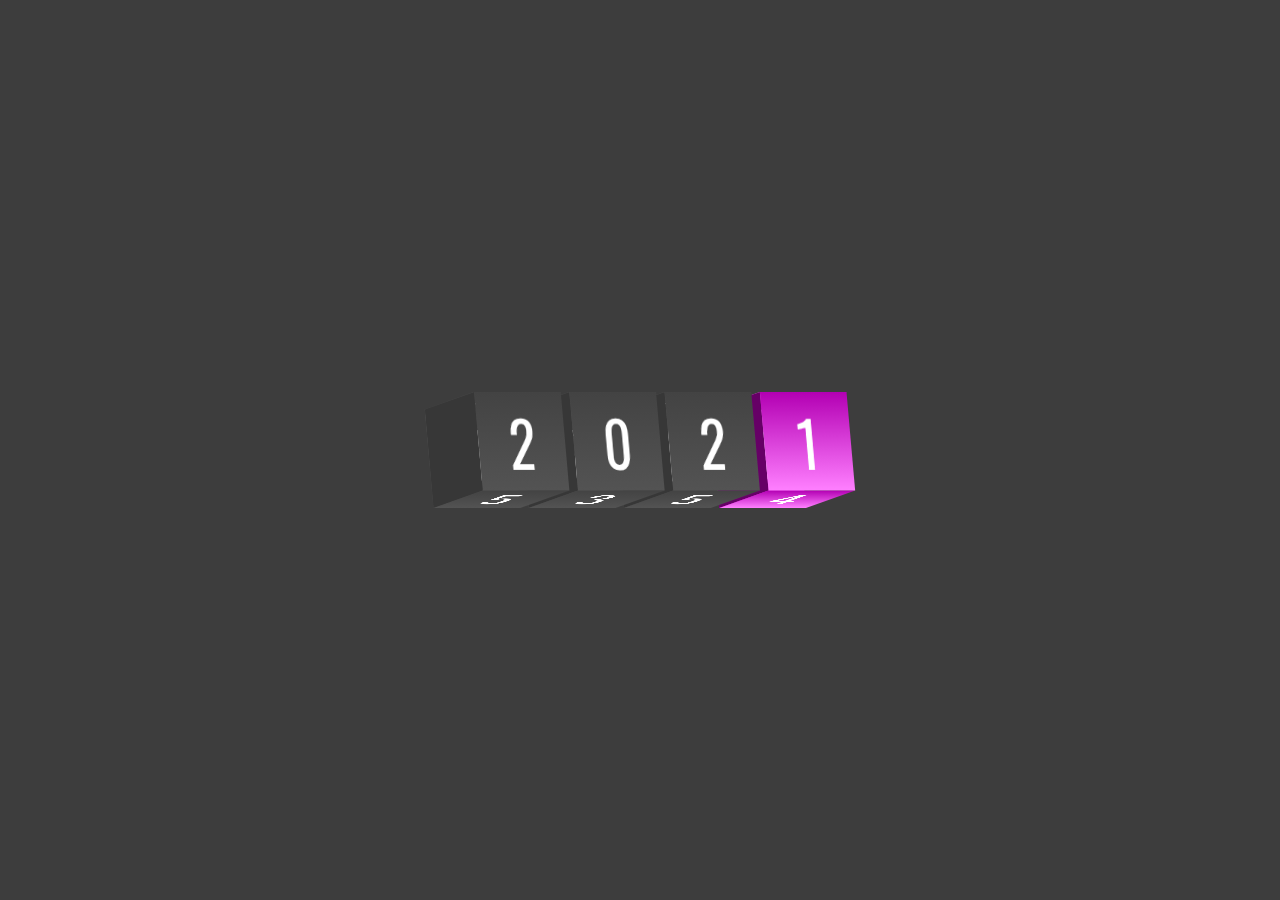
<file: anim2022/index.html>
<!DOCTYPE html>
<html>
<head>
    <meta charset="UTF-8">
    <meta http-equiv="X-UA-Compatible" content="IE=edge">
    <meta name="viewport" content="width=device-width, initial-scale=1.0">
    <title>2022</title>
    <link rel="stylesheet" href="style.css">
</head>
<body>
    <div class="container">
        <div class="text" style="--j:0;">
            <span style="--i:0">2</span>
            <span style="--i:1">3</span>
            <span style="--i:2">4</span>
            <span style="--i:3">5</span>
        </div>
        <div class="text" style="--j:1;">
            <span style="--i:0">0</span>
            <span style="--i:1">1</span>
            <span style="--i:2">2</span>
            <span style="--i:3">3</span>
        </div>
        <div class="text" style="--j:2;">
            <span style="--i:0">2</span>
            <span style="--i:1">3</span>
            <span style="--i:2">4</span>
            <span style="--i:3">5</span>
        </div>
        <div class="text" style="--j:3;">
            <span style="--i:0">1</span>
            <span style="--i:1">2</span>
            <span style="--i:2">3</span>
            <span style="--i:3">4</span>
        </div>
    </div>
    
</body>
</html>
</file>
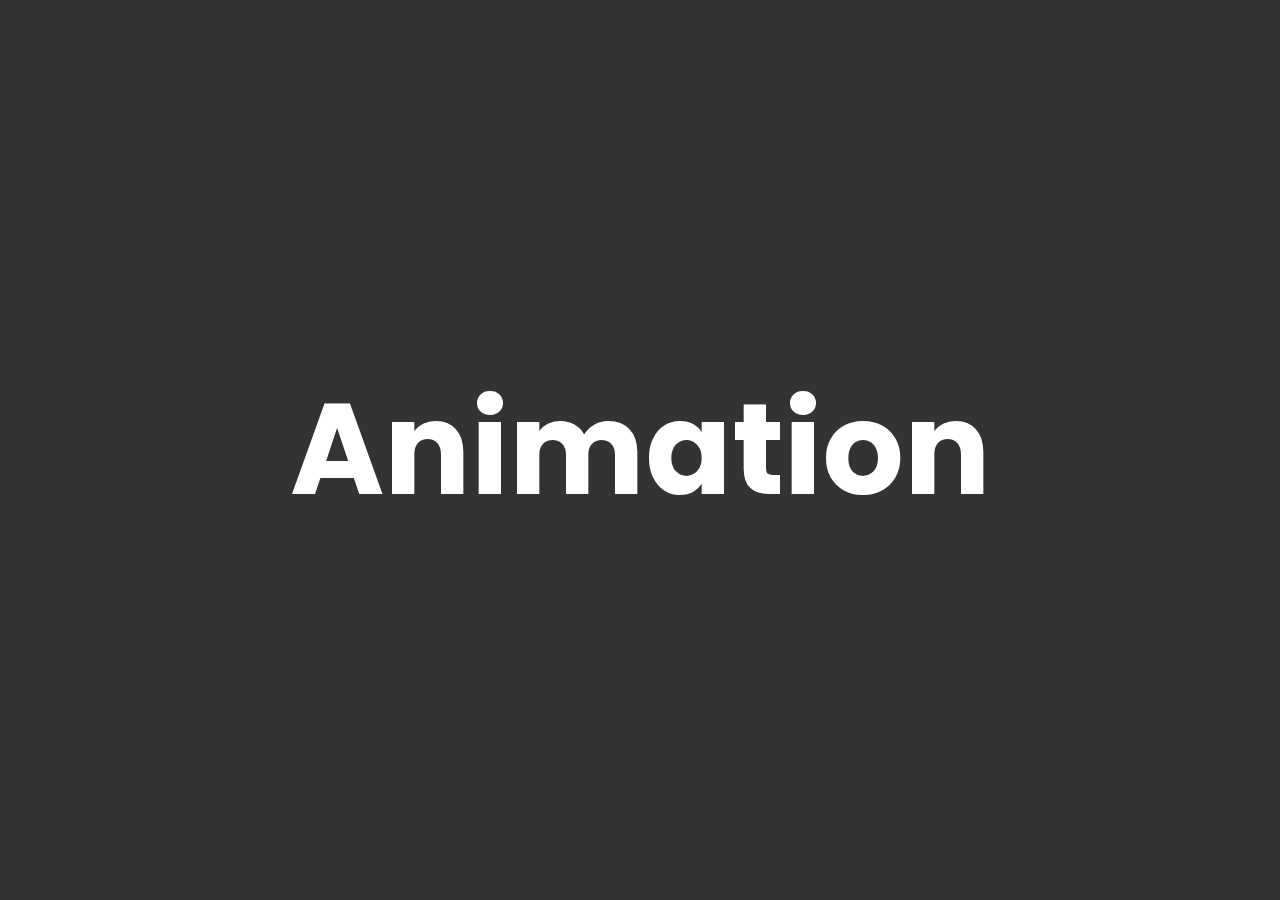
<file: animation image/animation.html>
<!DOCTYPE html>
<html>
<head>
    <meta charset="UTF-8">
    <meta http-equiv="X-UA-Compatible" content="IE=edge">
    <meta name="viewport" content="width=device-width, initial-scale=1.0">
    <link rel="stylesheet" type="text/css" href="style.css">
    <title>animation image js/css</title>
</head>
<body>
    <section>
        <h2>Animation</h2>
        <div class="banner">
            <div class="blocks"></div>
        </div>
    </section>
    <script>
        const banner = document.getElementsByClassName('banner')[0];
        const blocks = document.getElementsByClassName('blocks');
        for(var i =1;i<400;i++){
            banner.innerHTML += "<div class='blocks'></div>";
            blocks[i].style.animationDelay =`${i*0.01}s`;
        }
    </script>
</body>
</html>
</file>
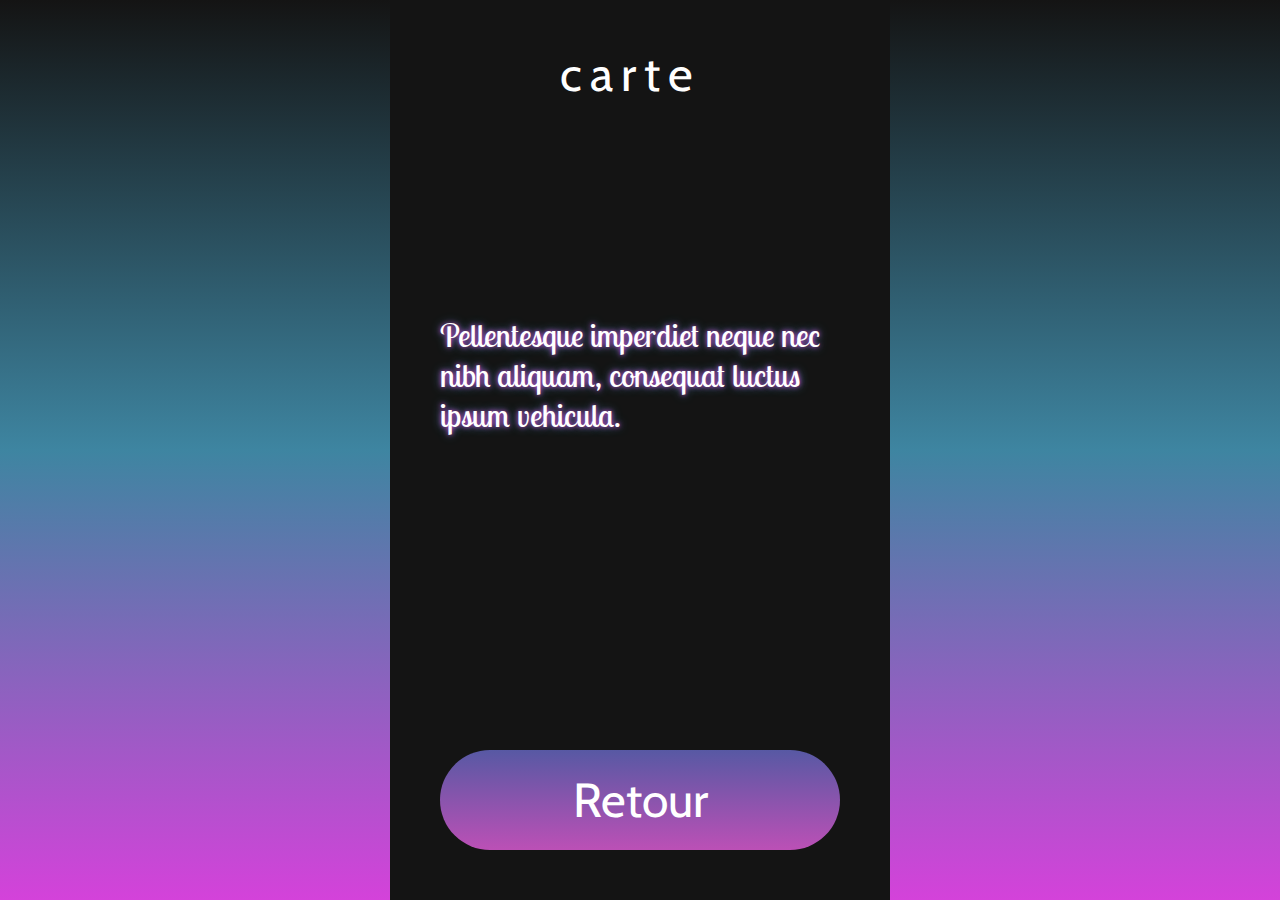
<file: site1/carte1.html>
<!DOCTYPE html>
<html lang="fr">
<head>
    <meta charset="UTF-8">
    <meta http-equiv="X-UA-Compatible" content="IE=edge">
    <meta name="viewport" content="width=device-width, initial-scale=1.0">
    <title>carte 1</title>
    <link rel="stylesheet" href="carte.css">
</head>
<body>
    <div class="container">
        <div class="carte">
            <span class="title">
                carte
            </span>
            <span class="text">
                Pellentesque imperdiet neque nec nibh aliquam, consequat luctus ipsum vehicula.
            </span>
        </div>
        <a href="index.html" class="retour">Retour</a>
    </div>
</body>
</html>
</file>
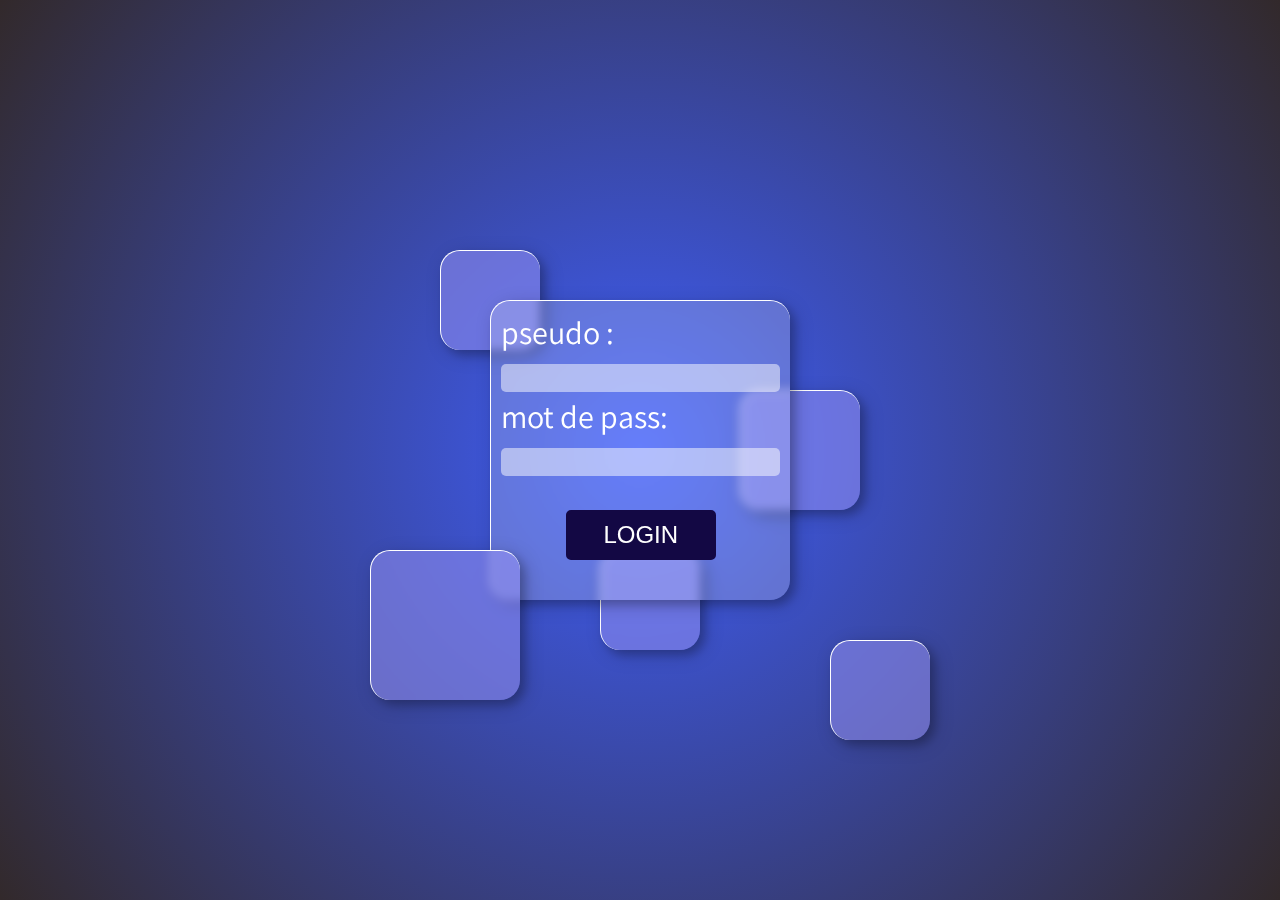
<file: site1/log.html>
<!DOCTYPE html>
<html lang="fr">
<head>
    <meta charset="UTF-8">
    <meta http-equiv="X-UA-Compatible" content="IE=edge">
    <meta name="viewport" content="width=device-width, initial-scale=1.0">
    <title>Log</title>
    <link rel="stylesheet" href="log.css">
</head>
<body>
    <div class="container">
        <form action="#.php" method="post">
            <p>pseudo : <input class="pseudo" type="text" name="pseudo" /></p>
            <p>mot de pass: <input class="pswd" type="password" name="pswd" /></p>
            <p><input class="btn" type="submit" value="LOGIN"></p>
           </form>
           <div class="deco"></div>
           <div class="deco"></div>
           <div class="deco"></div>
           <div class="deco"></div>
           <div class="deco"></div>
    </div>
</body>
</html>
</file>
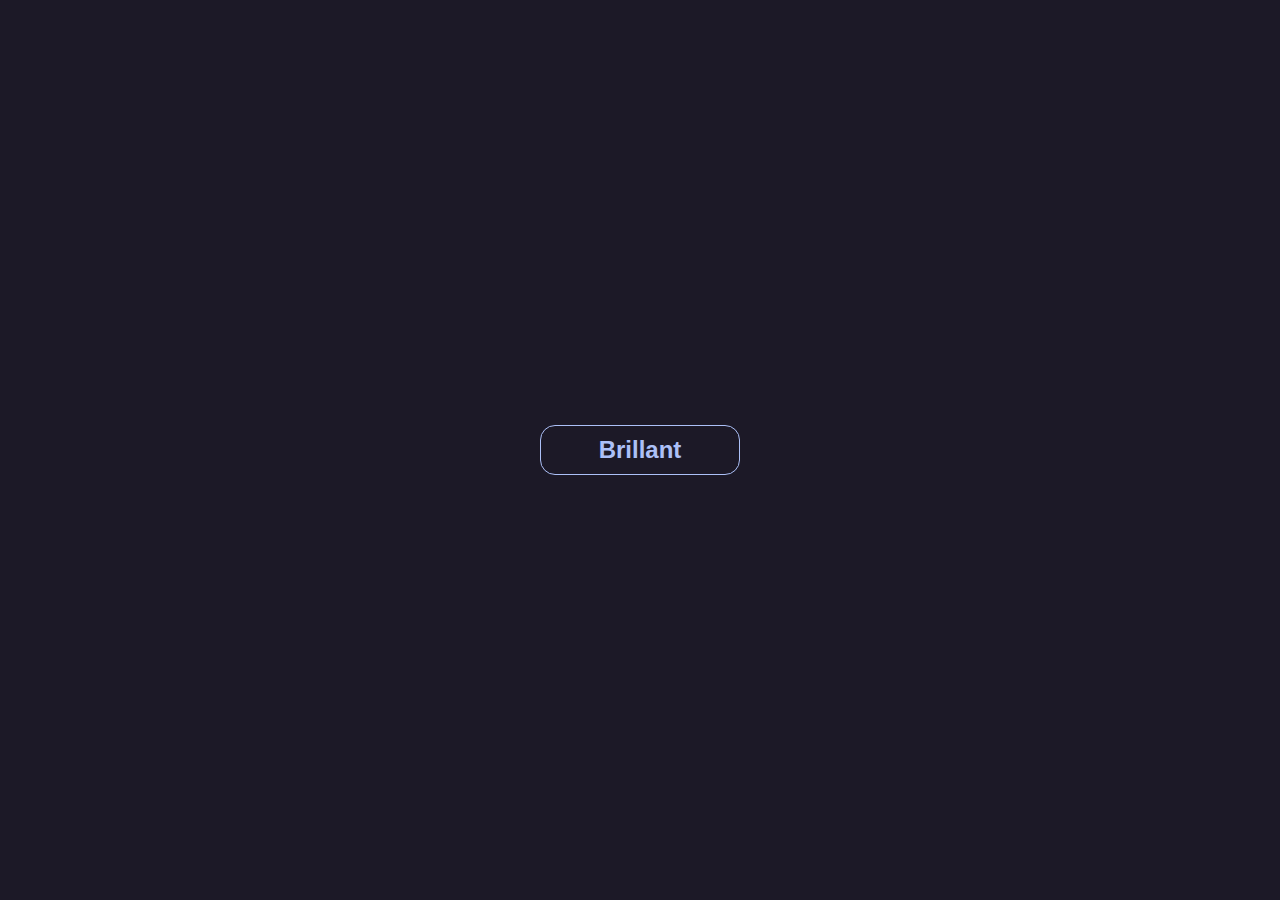
<file: btn/brillant/brillant.html>
<!DOCTYPE html>

<head>
    <meta charset="UTF-8">
    <link rel="stylesheet" type="text/css" href="style.css">
    <title>btn | brillant</title>
</head>
<body>
    <a href="../next/next.html">
       <span class="text">Brillant</span>
    </a>
</body>

</html>
</file>
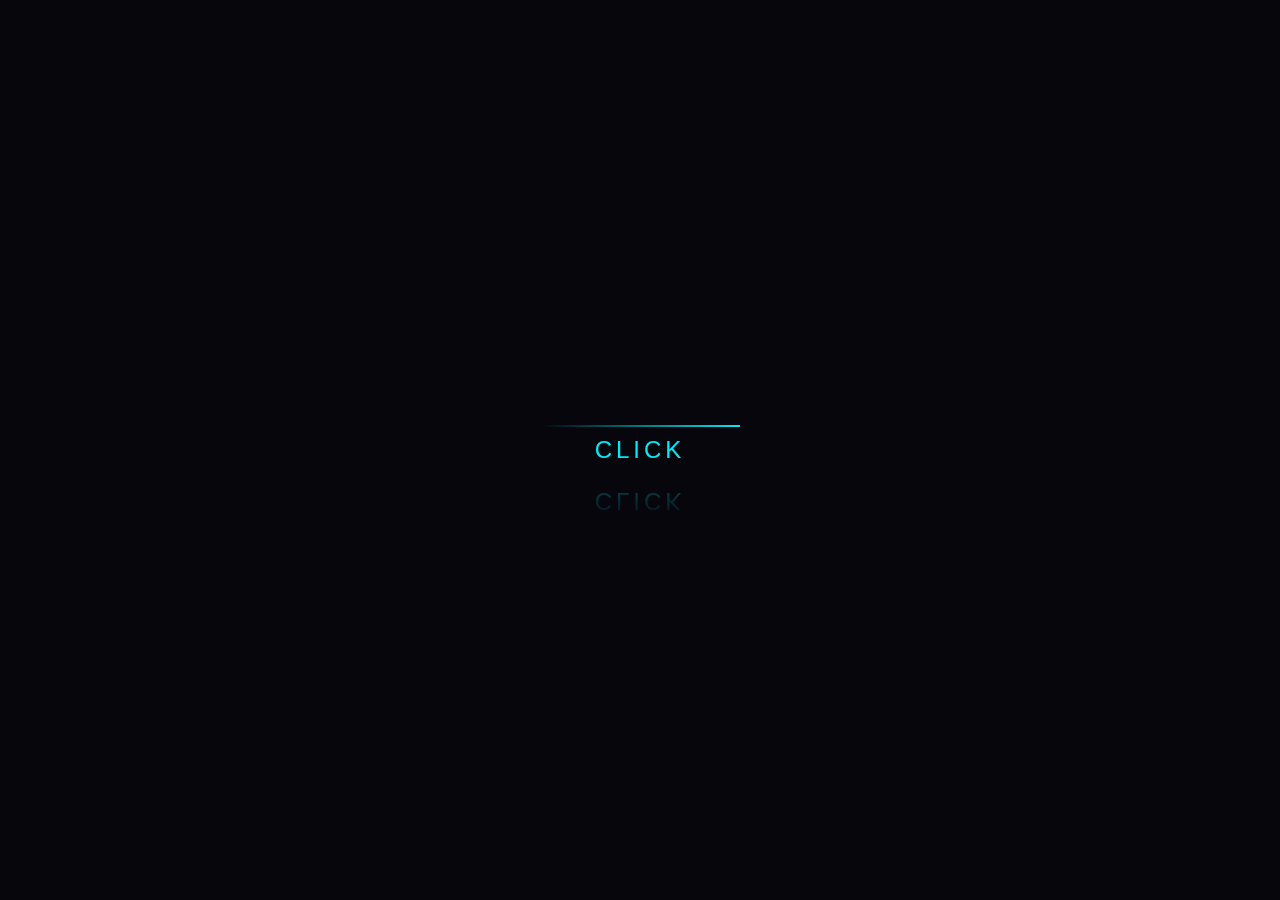
<file: btn/contour_anim/btn.htm>
<!DOCTYPE html>
<head>
    <meta charset="UTF-8">
    <link rel="stylesheet" type="text/css" href="style.css">
    <title>btn | contour</title>
</head>
<body>
    <a href="../brillant/brillant.html">
        <span></span>
        <span></span>
        <span></span>
        <span></span>
        Click
    </a>
</body>
</html>
</file>
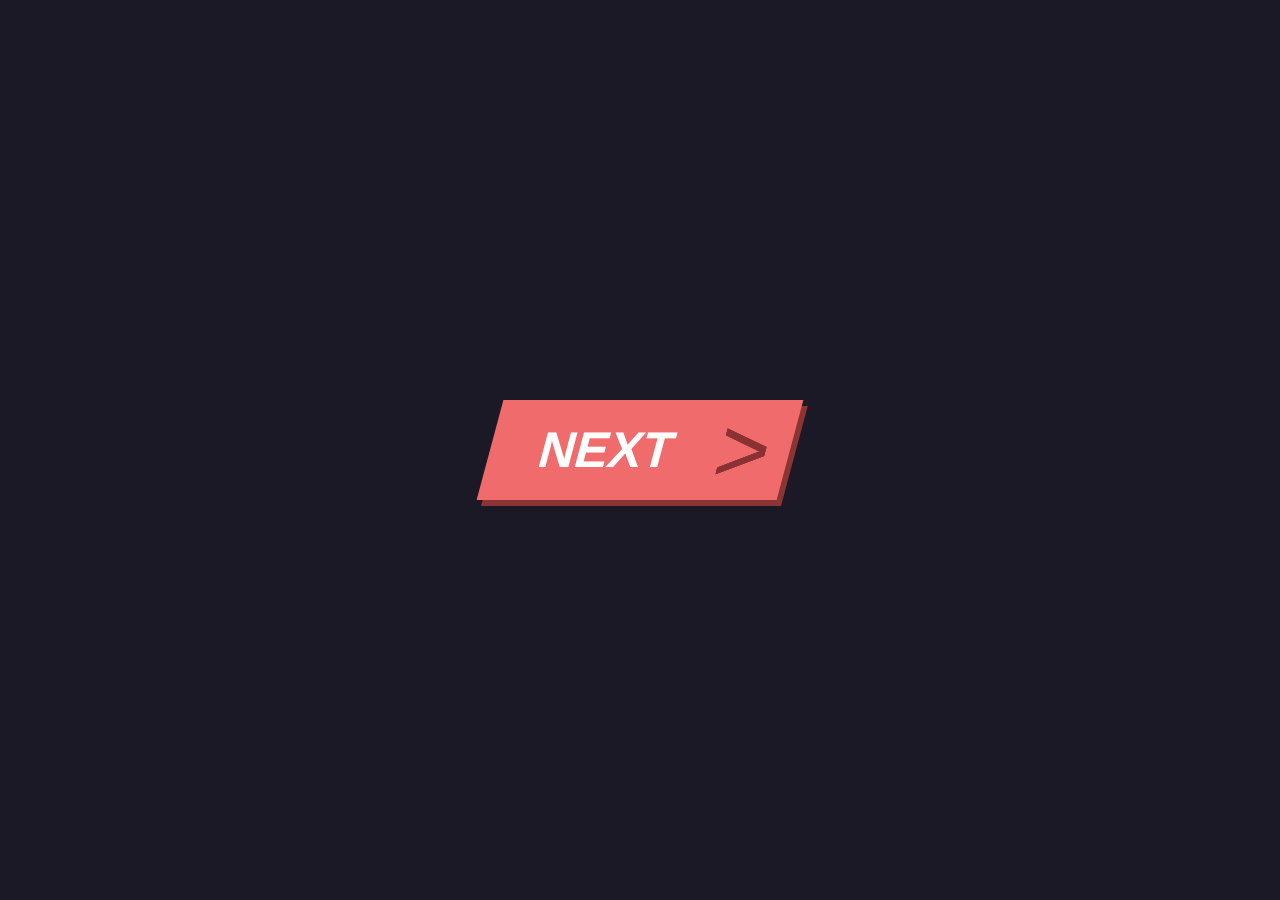
<file: btn/next/next.html>
<!DOCTYPE html>

<head>
    <meta charset="UTF-8">
    <link rel="stylesheet" type="text/css" href="style.css">
    <title>btn | NEXT</title>
</head>
<body>
    <a href="../remplissage/remplissage.html">
        <span class="text">NEXT</span>
        <span class="fleche zero">></span>
        <span class="fleche un">></span>
        <span class="fleche deux">></span>
    </a>
</body>

</html>
</file>
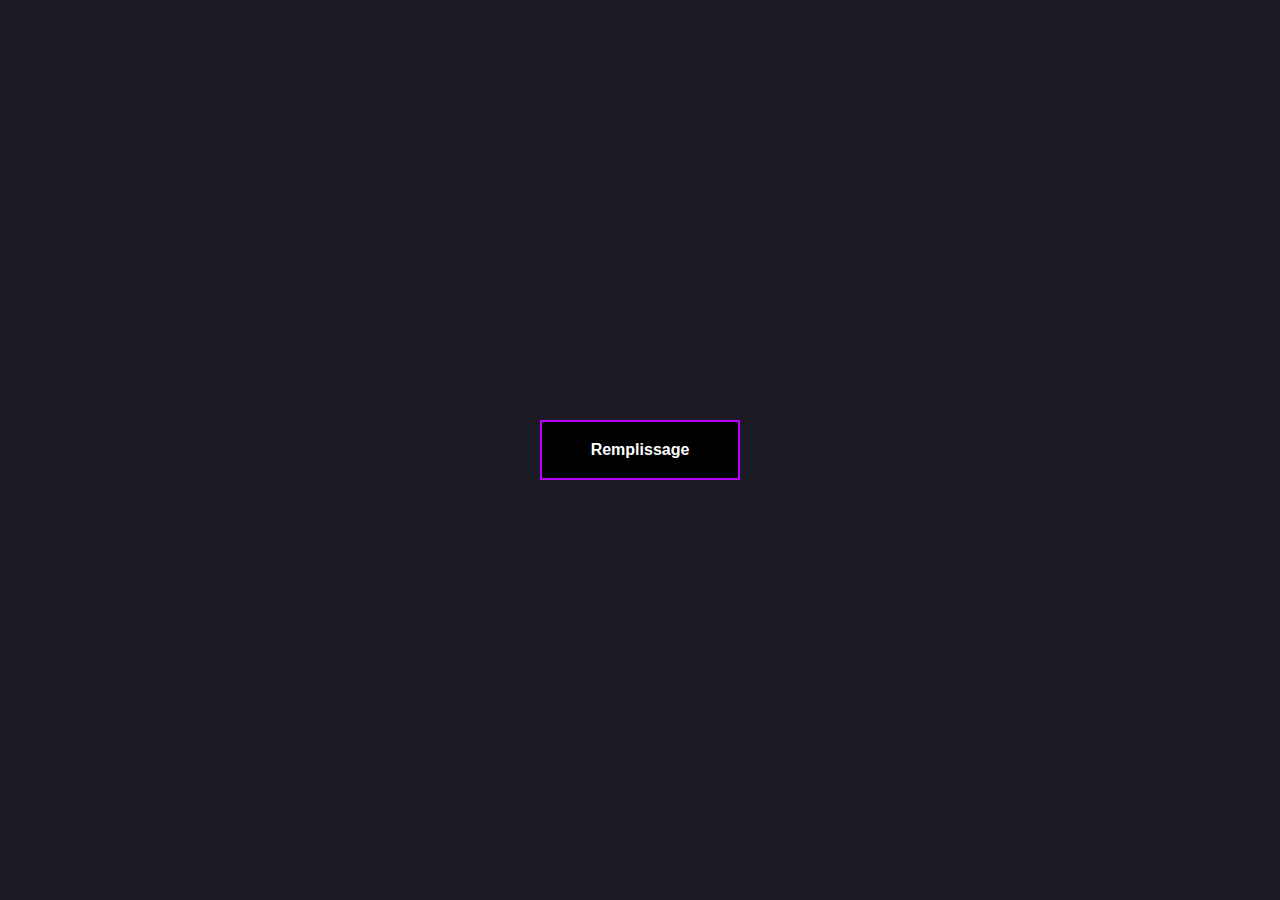
<file: btn/remplissage/remplissage.html>
<!DOCTYPE html>
<head>
    <meta charset="UTF-8">
    <link rel="stylesheet" type="text/css" href="style.css">
    <title>btn | remplissage</title>
</head>
<body>
    <a href="../contour_anim/btn.htm">Remplissage</a>
</body>
</html>
</file>
<file: anim2022/style.css>
@import url('https://fonts.googleapis.com/css2?family=Oswald:wght@500;600;700&display=swap');
*
{
    margin:0;
    padding:0;
    box-sizing: border-box;
    font-family:'Oswald',sans-serif;
}
body
{
    display: flex;
    justify-content: center;
    align-items: center;
    min-height:100vh;
    background:#3d3d3d;;
}
.container {
    display: flex;
    transform-style: preserve-3d;
    gap: 10px;
    transform:rotateY(30deg) rotateX(10deg);
}
.container .text{
    position:relative;
    width:100px;
    height:100px;
    transform-style: preserve-3d;
    transition: 2.5s ease-in-out;
    transition-delay:calc(0.25s*var(--j));
}
.container:hover .text{
    transform: rotateX(360deg);
}
.container:hover .text:last-child{
    transform: rotateX(630deg);
}
.container .text::before{
    content:' ';
    position:absolute;
    width:100%;
    height:100%;
    background:#373737;
    transform-origin: left;
    transform: rotateY(90deg) translateX(-50px);
}
.container .text:last-child::before{
    background:#660066;
}
.container .text span {
    position: absolute;
    top: 0;
    left: 0;
    width: 100%;
    height: 100%;
    background:linear-gradient(#434343, #535353);
    display: flex;
    justify-content: center;
    align-items: center;
    font-size: 4em;
    color: #fff;
    transform-style: preserve-3d;
    transform: rotateX(calc(90deg*var(--i))) translateZ(50px);

}
.container .text:last-child span{
    background:linear-gradient(	 #b300b3,#ff80ff);
}
</file>
<file: animation image/style.css>
@import url('https://fonts.googleapis.com/css?family=Poppins:100,200,300,400,500,600,700,800,900');

*
{
    margin:0;
    padding:0;
    box-sizing: border-box;
    font-family:'Poppins',sans-serif;
}
section {
    position: relative;
    width:100%;
    height: 100vh;
    background: #333;
}
section h2{
    position: relative;
    width:100%;
    height: 100vh;
    text-align: center;
    line-height: 100vh;
    font-size:10vw;
    color: #fff;
    font-weight: 700;

}
.banner{
    position: absolute;
    top : 0;
    left : 0;
    width: 100%;
    height: 100%;
    overflow: hidden;
    display:flex;
    flex-wrap: wrap;
}

.banner .blocks {
    position: relative;
    display: block;
    width: 5vw;
    height: 5vw;
    animation: animate 0.75s ease-in-out forwards;
}

.banner .blocks:nth-child(even){
    animation: animate 1s ease-in-out forwards;
}
.banner .blocks:nth-child(7n+3){
    animation: animate 1.5s ease-in-out forwards;
}
.banner .blocks:nth-child(7n+7){
    animation: animate 1.8s ease-in-out forwards;
}
@keyframes animate {
    0%{
        opacity:0;
        transform: scale(0) translateY(1000px);
    }
    50%{
        opacity:1;
        background:url(https://cdn.pixabay.com/photo/2018/02/12/21/03/planet-3149121_960_720.jpg);
        background-position: center;
        background-attachment: fixed;
    }
    100%{
        opacity:1;
        transform: scale(1) translateY(0px);
        background:url(https://cdn.pixabay.com/photo/2018/02/12/21/03/planet-3149121_960_720.jpg);
        background-position: center;
        background-attachment: fixed;
    }
}
</file>
<file: site1/carte.css>
@import url('https://fonts.googleapis.com/css2?family=Assistant:wght@300&family=Cabin:ital,wght@0,400;0,500;1,400;1,500;1,600&family=Lobster+Two&family=Oswald:wght@300;307;400;500&display=swap');
*{
    margin:0;
    padding:0;
    box-sizing: border-box;
}
body{
    height:100vh;
    background:linear-gradient(rgb(20, 20, 20),rgb(62, 133, 161),rgb(212, 66, 218));
    display: flex;
    align-items: center;
    justify-content: center;
}
.container{
    background:rgb(20,20,20);
    width:500px;
    height:100%;
    position:relative;
}
.container .text{
    color:rgb(255,255,255);
    text-shadow:  0 0 5px rgb(212, 66, 218),0 0 10px rgb(62, 133, 161);
    font-family: 'Lobster Two', cursive;
    letter-spacing: 0px;
    font-size: 2em;
    position:absolute;
    top:35%;
    left :50px;
    right:50px;
}
.container .title{
    font-size: 3em;
    position:absolute;
    top:5%;
    color:rgb(255,255,255);
    font-family: 'Cabin', sans-serif;
    letter-spacing: 8px;
    left:170px;
}
.container .retour{
    text-decoration: none;
    color:rgb(255,255,255);
    font-family: 'Cabin', sans-serif;
    display:flex;
    justify-content: center;
    align-items: center;
    position:absolute;
    bottom:50px;left:50px;
    font-size: 3em;
    width:80%;
    height:100px;
    background:linear-gradient(rgba(128, 130, 250, 0.623),rgba(255, 104, 247, 0.712));
    border-radius:50px;
    transition: 0.5s;
}
.container .retour:hover{
    border: 5px solid #fff;
    font-size: 3.5em;
   
    text-shadow: 5px 5px 10px rgba(0, 0, 0, 0.438);
}
</file>
<file: site1/log.css>
@import url('https://fonts.googleapis.com/css2?family=Assistant:wght@300&family=Cabin:ital,wght@0,400;0,500;1,400;1,500;1,600&family=Lobster+Two&family=Oswald:wght@300;307;400;500&display=swap');
*{
    margin: 0;
    padding: 0;
    box-sizing: border-box;
}
body{
    height: 100vh;
    display: flex;
    align-items: center;
    justify-content: center;
    background: radial-gradient(circle, rgba(63,94,251,1) 0%, rgba(50,41,43,1) 100%);
}

form{
    border-top: 1px solid #fff;
    border-left: 1px solid #fff;
    border-radius:20px;
    padding: 10px;
    height: 300px;
    width: 300px;
    background:rgba(255, 255, 255, 0.2);
    position: relative;
    backdrop-filter: blur(5px);
    box-shadow: 5px 5px 10px rgba(0, 0, 0,0.2),
    5px 5px 20px rgba(0, 0, 0,0.2);
    z-index: 2;
}
p{
    font-size: 2rem;
    font-family: 'Assistant';
    color: #fff;
}
input{

    background-color: rgba(255, 255, 255, 0.5);
    width:100%;
    font-size: 1.5rem;
    color: rgb(19, 8, 68);
    border:none;
    border-radius: 5px;
}
input:focus{
    border:none;
    outline: none;
    border-top: 1px solid #fff;
    border-left: 1px solid #fff;
}
.btn{
    background: rgb(19, 8, 68);
    border:3px solid rgb(19, 8, 68);
    width: 50%; height: 50px;
    position: absolute;
    left: 75px;
    bottom: 40px;
    color: white;
    transition:0.5s ease-in-out;
}
.btn:hover{
    width: 60%; height: 60px;
    left: 60px;
}
.container{
    position: relative;
    
}
.deco{
    z-index:0;
    background: rgba(159, 153, 248, 0.486);
    width: 100px;
    height: 100px;
    border-radius:20px;
    position: absolute;
    box-shadow: 5px 5px 10px rgba(0, 0, 0,0.2),
    5px 5px 20px rgba(0, 0, 0,0.2);
    /* filter:blur(1px); */
    backdrop-filter: blur(5px);
    border-top: 1px solid #fff;
    border-left: 1px solid #fff;
}

.deco:nth-child(2){
    top:-50px;
    left:-50px;
}
.deco:nth-child(3){
    top:90px;
    right:-70px;
    width:120px;
    height:120px;
}
.deco:nth-child(4){
    bottom:-100px;
    left:-120px;
    height:150px;width:150px;
    z-index: 2;
}
.deco:nth-child(5){
    right:-140px;
    bottom:-140px;
}
.deco:nth-child(6){
    left:110px;
    top:250px;
}
</file>
<file: btn/brillant/style.css>
*{
    margin:0;
    padding:0;
    box-sizing: border-box;
    font-family:'Poppins',sans-serif;
}
body{
    background: rgb(28, 25, 39);
    height: 100vh;
    display:flex;
    align-items: center;
    justify-content: center;
}
a{
    display: flex;
    justify-content:center;
    align-items: center;
    text-decoration: none;
    width: 200px; height: 50px;
    background:rgb(28, 25, 39);
    border:1px solid rgb(172, 192, 247);
    border-radius: 15px;
    position: relative;
    overflow: hidden;
    transition: 0.5s;
}
a:hover{
    background:rgb(172, 192, 247);
}
.text {
    position: absolute;
    font-weight: 700;
    font-size: 1.5em;
    color:rgb(172, 192, 247);
}
a:hover .text{
    
    color: rgba(22, 8, 54, 0.856);
   
}
a::after{
    content:"";
    width: 500px;height:20px;
    position: relative;
    bottom:-10px; left: 120px;
    transform: rotateZ(-45deg);
    background: rgba(252, 252, 252, 0.856);
   transition: 0s;
}

a:hover::after{
    transform: rotateZ(-45deg) translateY(-200px) translateX(-200px);
    transition:2s;
}
</file>
<file: btn/contour_anim/style.css>
*{
    margin:0;
    padding:0;
    box-sizing: border-box;
    font-family:'Poppins',sans-serif;
}
body{
    background:rgb(7, 6, 12);
    display: flex;
    align-items: center;
    justify-content: center;
    height: 100vh;
}
a{
    display:flex;
    position:relative;
    align-items: center;
    justify-content: center;
    width: 200px;height: 50px;
    text-decoration: none;
    font-size: 24px;
    color:#03e9f4;
    text-transform: uppercase;
    letter-spacing: 4px;
    transition:0.5s;
    overflow: hidden;
    -webkit-box-reflect: below 1px linear-gradient(transparent, #0005);
}
a:hover{
    background: #03e9f4;
    color:#050801;
    box-shadow: 0 0 5px #03e9f4,
                0 0 25px #03e9f4 ,
                0 0 50px #03e9f4 ,
                0 0 200px #03e9f4 ;
}
a span{
    position: absolute;
    display:block;
}
a span:nth-child(1){
    top: 0;
    left:0;
    width:100%;
    height:2px;
    background: linear-gradient(90deg,transparent,#03e9f4);
    animation: animate1 1s linear infinite;
}
@keyframes animate1{
    0%{
        left:-100%;
    }
    50%,100%{
        left:100%;
    }
}
a span:nth-child(2){
    top: -100%;
    right:0;
    width:2px;
    height:100%;
    background: linear-gradient(180deg,transparent,#03e9f4);
    animation: animate2 1s linear infinite;
    animation-delay:0.25s

}
@keyframes animate2{
    0%{
        top:-100%;
    }
    50%,100%{
        top:100%;
    }
}
a span:nth-child(3){
    bottom: 0;
    right:-100%;
    width:100%;
    height:2px;
    background: linear-gradient(270deg,transparent,#03e9f4);
    animation: animate3 1s linear infinite;
    animation-delay:0.5s;
}
@keyframes animate3{
    0%{
        right:-100%;
    }
    50%,100%{
        right:100%;
    }
}
a span:nth-child(4){
    bottom: -100%;
    left:0;
    width:2px;
    height:100%;
    background: linear-gradient(360deg,transparent,#03e9f4);
    animation: animate4 1s linear infinite;
    animation-delay:0.75s;
}
@keyframes animate4{
    0%{
        bottom:-100%;
    }
    50%,100%{
        bottom:100%;
    }
}
</file>
<file: btn/next/style.css>
*{
    margin:0;
    padding:0;
    box-sizing: border-box;
    font-family:'Poppins',sans-serif;
    transition: 0.5s;
}
body{
    background: rgb(28, 25, 39);
    height: 100vh;
    display:flex;
    align-items: center;
    justify-content: center;
}
a{
    transform: skewX(-15deg);
    text-decoration: none;
    width: 300px; height: 100px;
    background: rgb(240, 108, 108);
    display: flex;
    align-items: center;
    justify-content: center;
    box-shadow: 6px 6px 0 rgb(138, 52, 52);
    position: relative;
}
.text{
    color: #fff;
    font-weight: 700;
    font-size: 50px;
    position: absolute;
    left: 50px;
}
.fleche{
    position: absolute;
    right:20px;
    color: rgb(138, 50, 50);
    font-weight: 500;
    font-size: 90px;
}
a:hover{
    width: 400px;
    box-shadow: 10px 10px 0 rgb(138, 50, 50);
}
a:hover .fleche{
    right: 110px;
}
a:hover .zero{
    animation: color_anime 1s infinite 0.2s;
}
a:hover .un{
    right: 60px; 
    animation: color_anime 1s infinite 0.4s;
}
a:hover .deux{
    right: 10px; 
    animation: color_anime 1s infinite 0.6s;
}

/* SVG animations */

@keyframes color_anime{
    from {
        color: rgba(138, 50, 50, 0.479);
    }
    50% {
        color: rgba(138, 50, 50, 0.719);
    }
    100% {
        color: rgb(138, 50, 50);;
    }
}
</file>
<file: btn/remplissage/style.css>
*{
    margin:0;
    padding:0;
    box-sizing: border-box;
    font-family:'Poppins',sans-serif;
}
body{
    background: rgb(28, 25, 39);
    height: 100vh;
    display:flex;
    align-items: center;
    justify-content: center;
}
:root{
    --violet:rgb(183, 0, 255);
}
a{
    background-color: rgb(0, 0, 0);
    width: 200px; height: 60px;
    display:flex;
    align-items: center;
    justify-content: center;
    text-decoration: none;
    color: #fff;
    font-weight: 700;
    border:2px solid var(--violet);
    position: relative;
    overflow: hidden;
    transition: 0.5s;
    z-index: 0;
}
a::before{
    content:"";
    background: var(--violet);;
    width: 105%;
    position: absolute;
    height: 200%;
    top:60px;
    border-radius: 50% 50% 0 0;
    transition:0.8s;
    z-index: -1;
}
a:hover::before{
    top:-50px;
}
a:hover{
    box-shadow: 0 0 50px 10px var(--violet);
    background: var(--violet);

}
</file>
